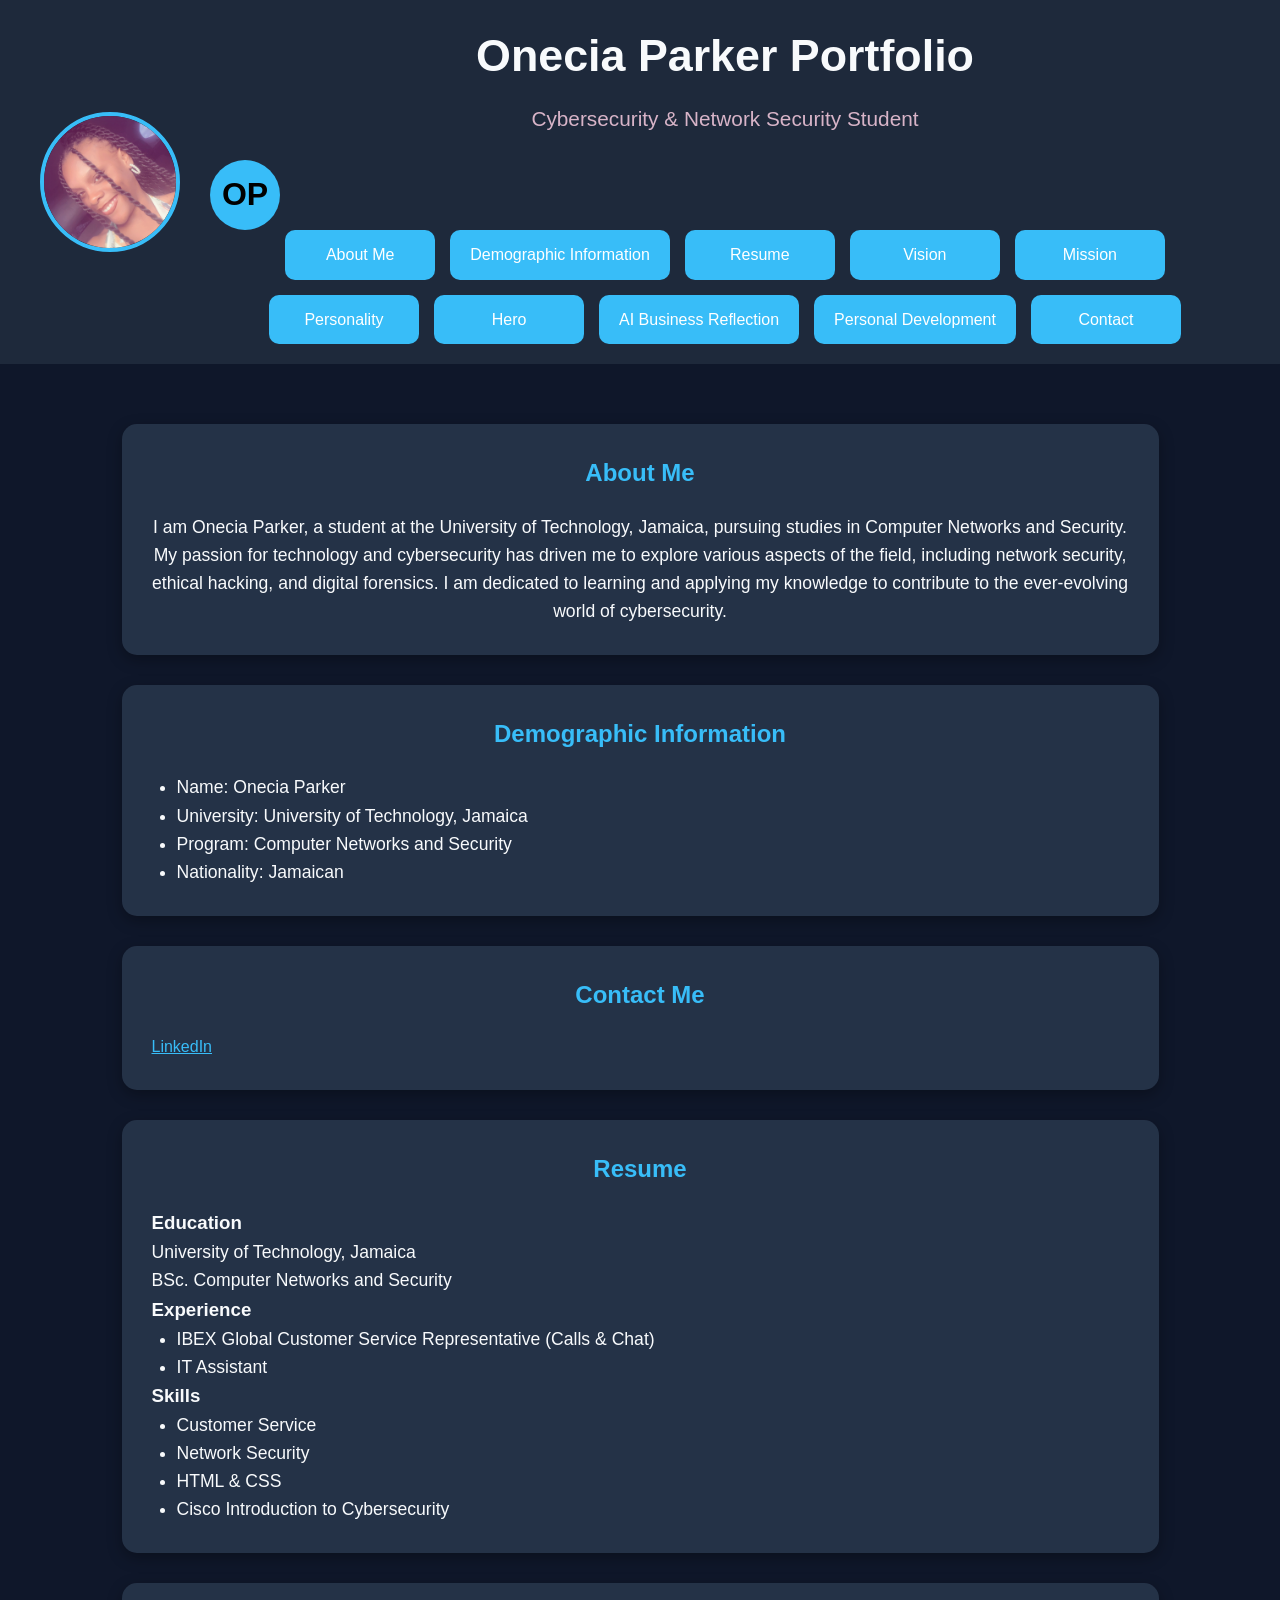
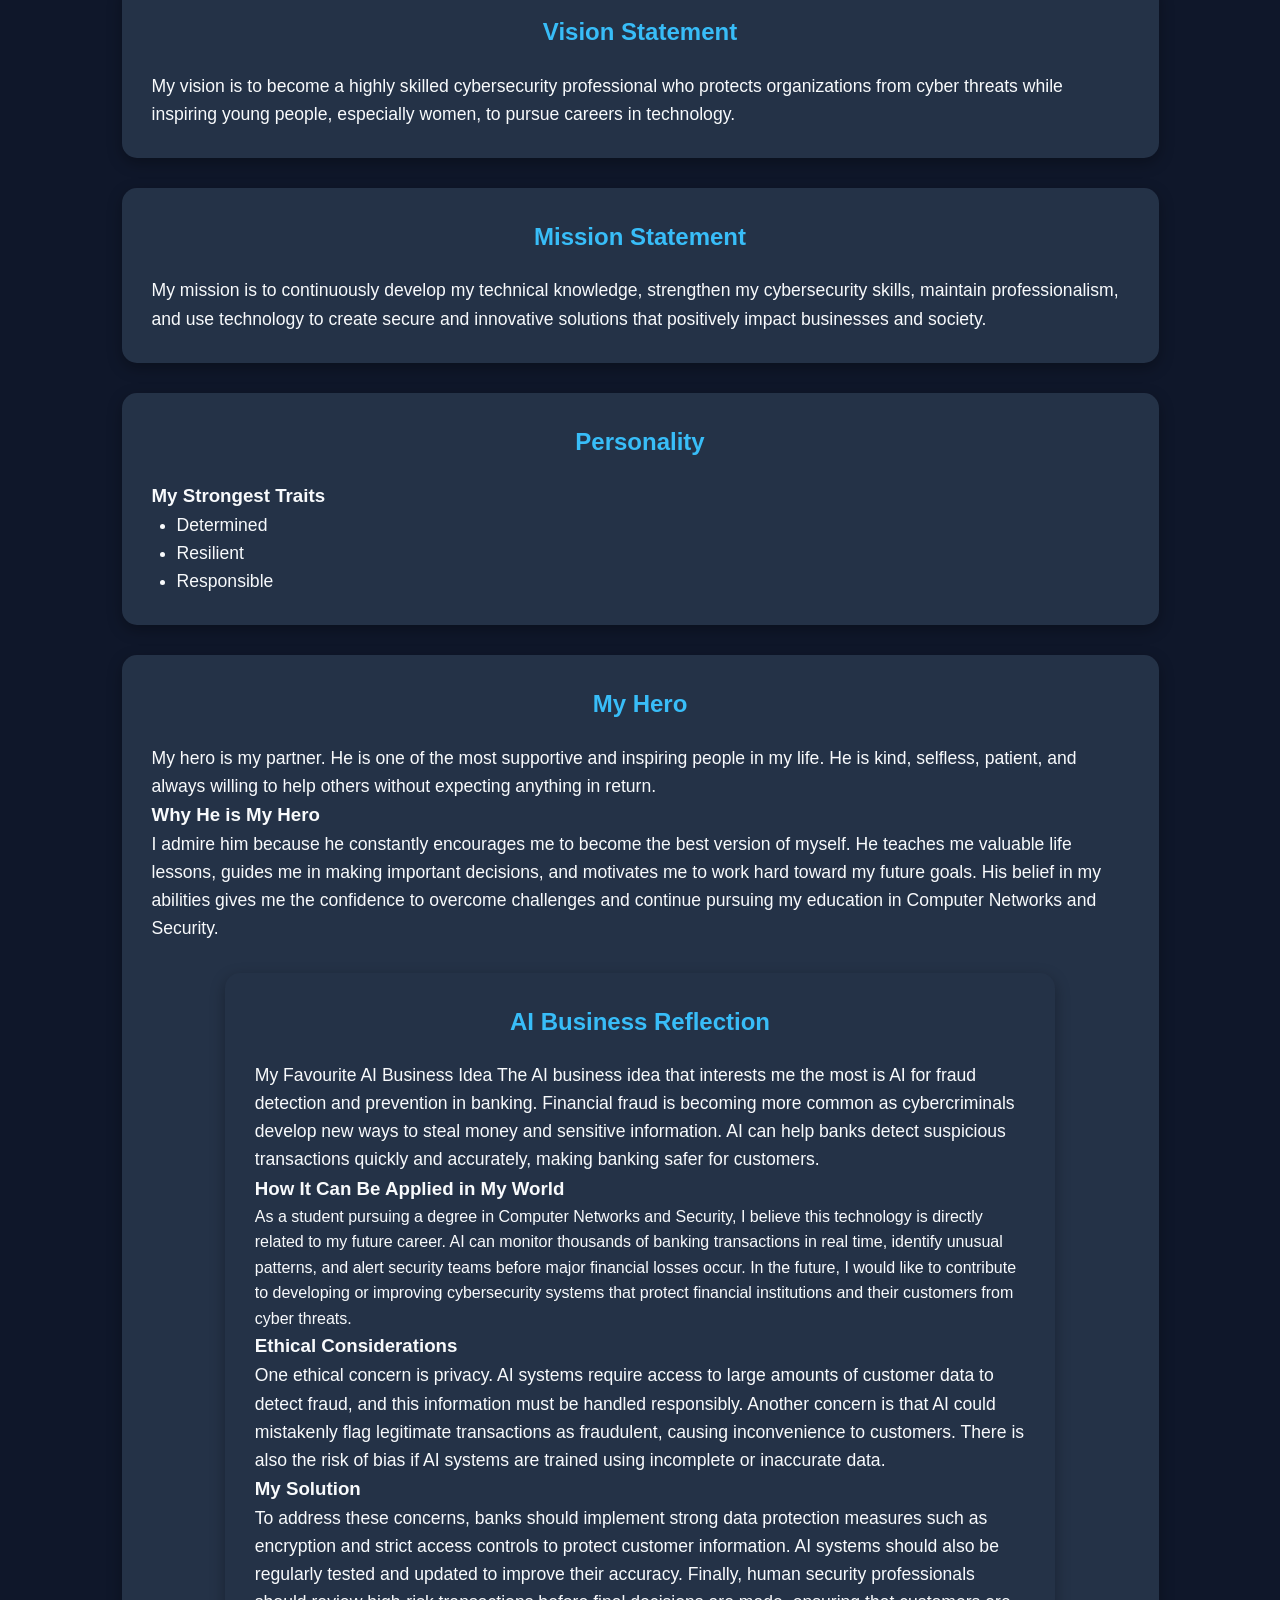
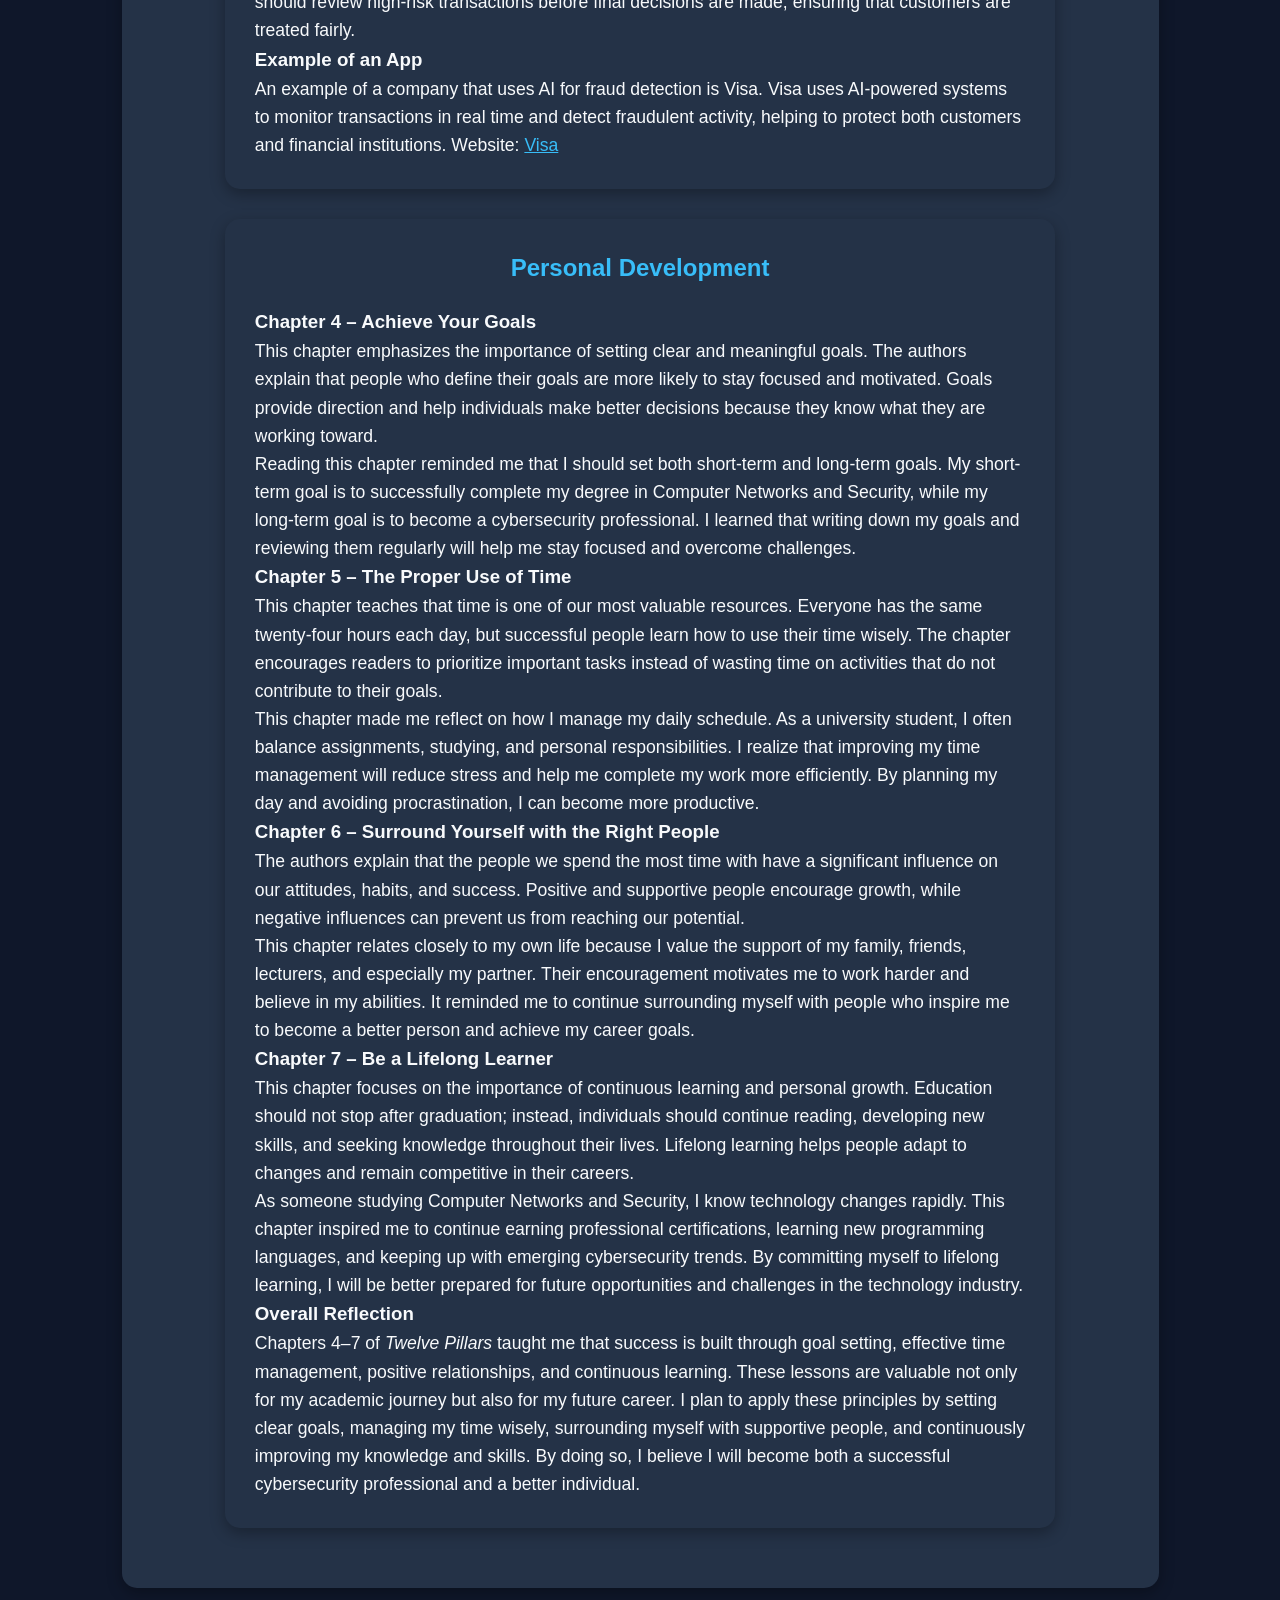
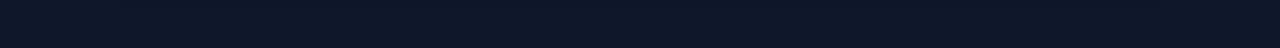
<file: index.html>
<!DOCTYPE html>
<head>
    <title>Onecia Parker Portfolio</title>
    <link rel="stylesheet" href="style.css">
</head>
<body>
    <header>
    <img src="profile.jpeg" alt="Photo of Onecia Parker" class="profile-pic">
    <div class="header-text">
         <h1>Onecia Parker Portfolio</h1>
      <p class="tagline">Cybersecurity & Network Security Student</p>
    <div class="logo">OP</div>    
        <nav>
           <a href="#about">About Me</a>
           <a href="#Demographic Information">Demographic Information</a>
            <a href="#resume">Resume</a>
             <a href="#vision">Vision</a>
            <a href="#mission">Mission</a>
            <a href="#personality">Personality</a>
            <a href="#hero">Hero</a>
            <a href="#ai business">AI Business Reflection</a>
            <a href="#personal-development">Personal Development</a>
            <a href="#contact">Contact</a>
        </nav>
      </div>   
    </header>
    <main>
            <section id="about">
                <h2>About Me</h2>
                <p>I am Onecia Parker, a student at the University of Technology, Jamaica,
            pursuing studies in Computer Networks and Security.</p>
                <p>My passion for technology and cybersecurity has driven me to explore various aspects of the field, including network security, ethical hacking, and digital forensics. I am dedicated to learning and applying my knowledge to contribute to the ever-evolving world of cybersecurity.</p>
            </section>
            <section id="Demographic Information">
                <h2>Demographic Information</h2>
            <ul> 
                <li>Name: Onecia Parker</li>
                <li>University: University of Technology, Jamaica</li>
                <li>Program: Computer Networks and Security</li>
                <li>Nationality: Jamaican</li>
            </ul>
            </section>
            <section id="contact">
                <h2>Contact Me</h2>
                <a href="https://www.linkedin.com/in/onecia-parker-9b1a5b1b3/" target="_blank">LinkedIn</a>

            </section>
           <section id="resume">
    <h2>Resume</h2>

    <h3>Education</h3>
    <p>University of Technology, Jamaica</p>
    <p>BSc. Computer Networks and Security</p>

    <h3>Experience</h3>
    <ul>
        <li>IBEX Global Customer Service Representative (Calls & Chat)</li>
        <li>IT Assistant</li>
    </ul>

    <h3>Skills</h3>
    <ul>
        <li>Customer Service</li>
        <li>Network Security</li>
        <li>HTML & CSS</li>
        <li>Cisco Introduction to Cybersecurity</li>
    </ul>
</section>
         <section id="vision">
    <h2>Vision Statement</h2>

    <p>
        My vision is to become a highly skilled cybersecurity professional who
        protects organizations from cyber threats while inspiring young people,
        especially women, to pursue careers in technology.
    </p>
</section>
         <section id="mission">
    <h2>Mission Statement</h2>

    <p>
        My mission is to continuously develop my technical knowledge,
        strengthen my cybersecurity skills, maintain professionalism,
        and use technology to create secure and innovative solutions
        that positively impact businesses and society.
    </p>
</section>
        <section id="personality">
    <h2>Personality</h2>

    <h3>My Strongest Traits</h3>
    <ul>
        <li>Determined</li>
        <li>Resilient</li>
        <li>Responsible</li>
    </ul>
</section>
        <section id="hero">
     <h2>My Hero</h2>
<p>
        My hero is my partner. He is one of the most supportive and inspiring
        people in my life. He is kind, selfless, patient, and always willing to
        help others without expecting anything in return.
    </p>

    <h3>Why He is My Hero</h3>

    <p>
        I admire him because he constantly encourages me to become the best
        version of myself. He teaches me valuable life lessons, guides me in
        making important decisions, and motivates me to work hard toward my
        future goals. His belief in my abilities gives me the confidence to
        overcome challenges and continue pursuing my education in Computer
        Networks and Security.
    </p>    
    
        <section id="ai business"> 
    <h2>AI Business Reflection</h2>
    <p>
My Favourite AI Business Idea

The AI business idea that interests me the most is AI for fraud detection and prevention in banking. Financial fraud is becoming more common as cybercriminals develop new ways to steal money and sensitive information. AI can help banks detect suspicious transactions quickly and accurately, making banking safer for customers.</p>

<h3>How It Can Be Applied in My World</h3>

As a student pursuing a degree in Computer Networks and Security, I believe this technology is directly related to my future career. AI can monitor thousands of banking transactions in real time, identify unusual patterns, and alert security teams before major financial losses occur. In the future, I would like to contribute to developing or improving cybersecurity systems that protect financial institutions and their customers from cyber threats.

<h3>Ethical Considerations</h3>
<p>
One ethical concern is privacy. AI systems require access to large amounts of customer data to detect fraud, and this information must be handled responsibly. Another concern is that AI could mistakenly flag legitimate transactions as fraudulent, causing inconvenience to customers. There is also the risk of bias if AI systems are trained using incomplete or inaccurate data.</p>   
<h3> My Solution</h3>
<p>To address these concerns, banks should implement strong data protection measures such as encryption and strict access controls to protect customer information. AI systems should also be regularly tested and updated to improve their accuracy. Finally, human security professionals should review high-risk transactions before final decisions are made, ensuring that customers are treated fairly.</p>
<h3> Example of an App</h3>
<p>An example of a company that uses AI for fraud detection is Visa. Visa uses AI-powered systems to monitor transactions in real time and detect fraudulent activity, helping to protect both customers and financial institutions.

Website: 
<a href="https://www.visa.com">Visa</a></p>
</section>
        <section id="personal-development">
    <h2>Personal Development</h2>

    <h3>Chapter 4 – Achieve Your Goals</h3>

    <p>
        This chapter emphasizes the importance of setting clear and meaningful
        goals. The authors explain that people who define their goals are more
        likely to stay focused and motivated. Goals provide direction and help
        individuals make better decisions because they know what they are
        working toward.
    </p>

    <p>
        Reading this chapter reminded me that I should set both short-term and
        long-term goals. My short-term goal is to successfully complete my
        degree in Computer Networks and Security, while my long-term goal is
        to become a cybersecurity professional. I learned that writing down my
        goals and reviewing them regularly will help me stay focused and
        overcome challenges.
    </p>

    <h3>Chapter 5 – The Proper Use of Time</h3>

    <p>
        This chapter teaches that time is one of our most valuable resources.
        Everyone has the same twenty-four hours each day, but successful people
        learn how to use their time wisely. The chapter encourages readers to
        prioritize important tasks instead of wasting time on activities that
        do not contribute to their goals.
    </p>

    <p>
        This chapter made me reflect on how I manage my daily schedule. As a
        university student, I often balance assignments, studying, and personal
        responsibilities. I realize that improving my time management will
        reduce stress and help me complete my work more efficiently. By
        planning my day and avoiding procrastination, I can become more
        productive.
    </p>

    <h3>Chapter 6 – Surround Yourself with the Right People</h3>

    <p>
        The authors explain that the people we spend the most time with have a
        significant influence on our attitudes, habits, and success. Positive
        and supportive people encourage growth, while negative influences can
        prevent us from reaching our potential.
    </p>

    <p>
        This chapter relates closely to my own life because I value the support
        of my family, friends, lecturers, and especially my partner. Their
        encouragement motivates me to work harder and believe in my abilities.
        It reminded me to continue surrounding myself with people who inspire
        me to become a better person and achieve my career goals.
    </p>

    <h3>Chapter 7 – Be a Lifelong Learner</h3>

    <p>
        This chapter focuses on the importance of continuous learning and
        personal growth. Education should not stop after graduation; instead,
        individuals should continue reading, developing new skills, and seeking
        knowledge throughout their lives. Lifelong learning helps people adapt
        to changes and remain competitive in their careers.
    </p>

    <p>
        As someone studying Computer Networks and Security, I know technology
        changes rapidly. This chapter inspired me to continue earning
        professional certifications, learning new programming languages, and
        keeping up with emerging cybersecurity trends. By committing myself to
        lifelong learning, I will be better prepared for future opportunities
        and challenges in the technology industry.
    </p>

    <h3>Overall Reflection</h3>

    <p>
        Chapters 4–7 of <em>Twelve Pillars</em> taught me that success is built
        through goal setting, effective time management, positive
        relationships, and continuous learning. These lessons are valuable not
        only for my academic journey but also for my future career. I plan to
        apply these principles by setting clear goals, managing my time wisely,
        surrounding myself with supportive people, and continuously improving
        my knowledge and skills. By doing so, I believe I will become both a
        successful cybersecurity professional and a better individual.
    </p>
</section>
        </main>
</file>
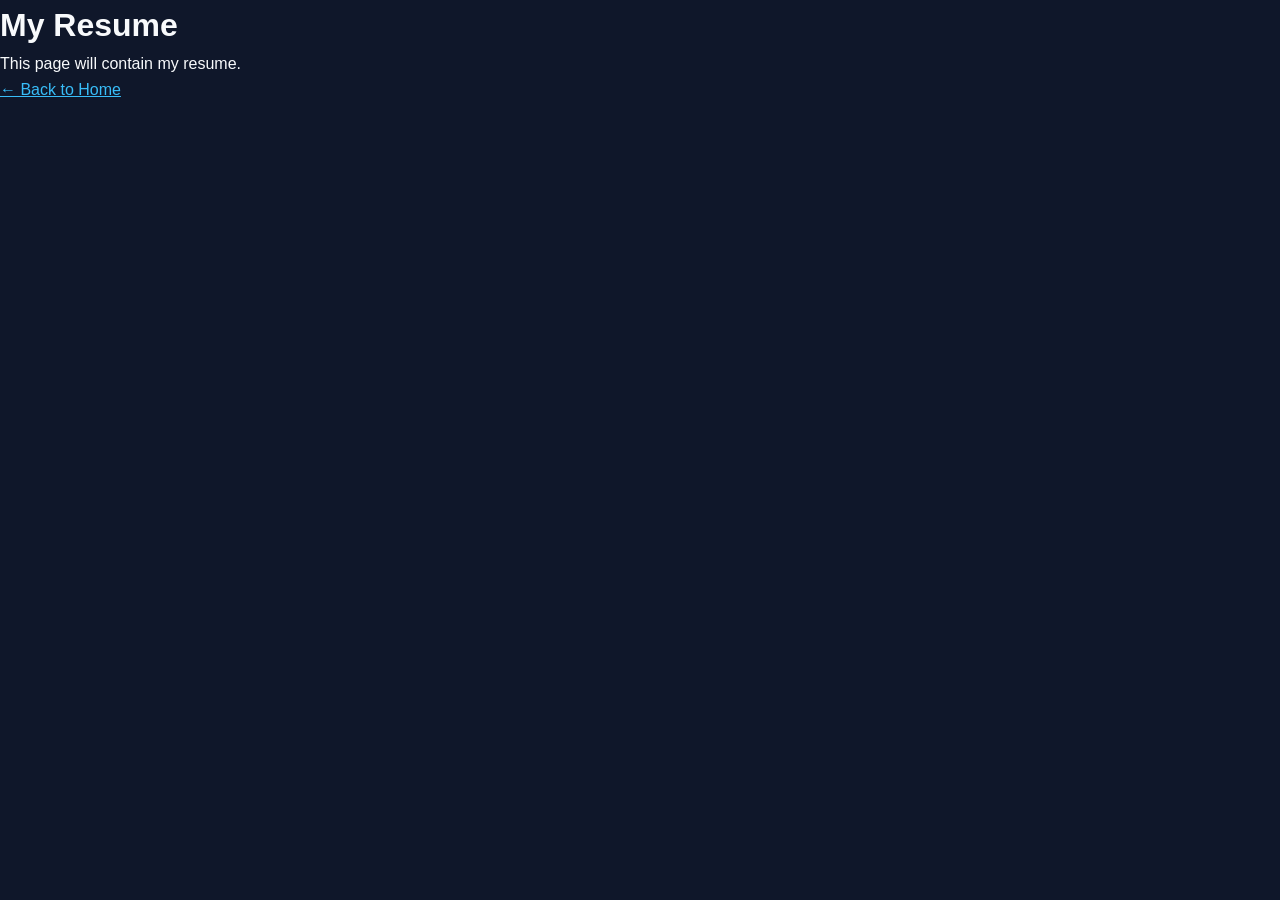
<file: resume.html>
<!DOCTYPE html>
<html lang="en">
<head>
    <meta charset="UTF-8">
    <title>Resume - Onecia Parker</title>
    <link rel="stylesheet" href="style.css">
</head>
<body>

    <h1>My Resume</h1>

    <p>This page will contain my resume.</p>

    <a href="index.html">← Back to Home</a>

</body>
</html>
</file>
<file: style.css>
/* style.css */
/* ==========================
   CSS VARIABLES
========================== */
:root {
    --bg-color: #0f172a;
    --header-color: #1e293b;
    --card-color: #243247;
    --accent-color: #38bdf8;
    --text-color: #f8fafc;
    --subtext-color: #d8b4c8;
}

/* 
   GENERAL STYLING
*/
* {
    margin: 0;
    padding: 0;
    box-sizing: border-box;
}

html {
    scroll-behavior: smooth;
}

body {
    background-color: var(--bg-color);
    color: var(--text-color);
    font-family: Arial, Helvetica, sans-serif;
    line-height: 1.6;
}

/* ==========================
   HEADER
========================== */
header {
    background-color: var(--header-color);
    padding: 20px 40px;

    display: flex;
    align-items: center;
    gap: 30px;
}

/* ==========================
   PROFILE IMAGE
========================== */
.profile-pic {
    width: 140px;
    height: 140px;
    border-radius: 50%;
    object-fit: cover;
    border: 4px solid var(--accent-color);
    flex-shrink: 0;
}

/* ==========================
   LOGO
========================== */
.logo {
    width: 70px;
    height: 70px;
    background-color: var(--accent-color);
    color: black;
    border-radius: 50%;

    display: flex;
    justify-content: center;
    align-items: center;

    font-size: 32px;
    font-weight: bold;
}

/* ==========================
   HEADER TEXT
========================== */
.header-text {
    flex: 1;
    text-align: center;
}

.header-text h1 {
    color: var(--text-color);
    font-size: 2.8rem;
    margin-bottom: 10px;
}

.tagline {
    color: var(--subtext-color);
    font-size: 1.3rem;
    margin-bottom: 25px;
}

/* ==========================
   NAVIGATION
========================== */
nav {
    display: flex;
    justify-content: center;
    flex-wrap: wrap;
    gap: 15px;
}

nav a {
    background-color: var(--accent-color);
    color: white;
    text-decoration: none;

    padding: 12px 20px;
    border-radius: 10px;

    min-width: 150px;
    text-align: center;

    transition: 0.3s;
}

/* Pseudo Classes */
nav a:hover {
    background-color: white;
    color: black;
}

nav a:active {
    transform: scale(0.95);
}

/* ==========================
   MAIN CONTENT
========================== */
main {
    padding: 30px;
}

/* ==========================
   SECTIONS
========================== */
section {
    background-color: var(--card-color);

    width: 85%;
    margin: 30px auto;

    padding: 30px;

    border-radius: 15px;

    box-shadow: 0 5px 15px rgba(0,0,0,.3);
}

section h2 {
    text-align: center;
    color: var(--accent-color);
    margin-bottom: 20px;
}

section p,
section li {
    font-size: 1.1rem;
}

#about {
    text-align: center;
}

/* ==========================
   LISTS
========================== */
ul {
    padding-left: 25px;
}

/* ==========================
   LINKS
========================== */
a {
    color: var(--accent-color);
}

a:hover {
    color: white;
}

/* ==========================
   FOOTER
========================== */
footer {
    text-align: center;
    padding: 20px;
    background-color: var(--header-color);
    margin-top: 40px;
}

/* ==========================
   RESPONSIVE DESIGN
========================== */

/* Tablet */
@media screen and (max-width: 950px) {

    header {
        flex-direction: column;
        text-align: center;
    }

    .header-text {
        text-align: center;
    }

    nav {
        justify-content: center;
    }

    section {
        width: 90%;
    }
}

/* Mobile */
@media screen and (max-width: 600px) {

    .profile-pic {
        width: 110px;
        height: 110px;
    }

    .logo {
        width: 55px;
        height: 55px;
        font-size: 24px;
    }

    .header-text h1 {
        font-size: 2rem;
    }

    .tagline {
        font-size: 1rem;
    }

    nav a {
        width: 100%;
    }

    section {
        width: 95%;
        padding: 20px;
    }
}
</file>
